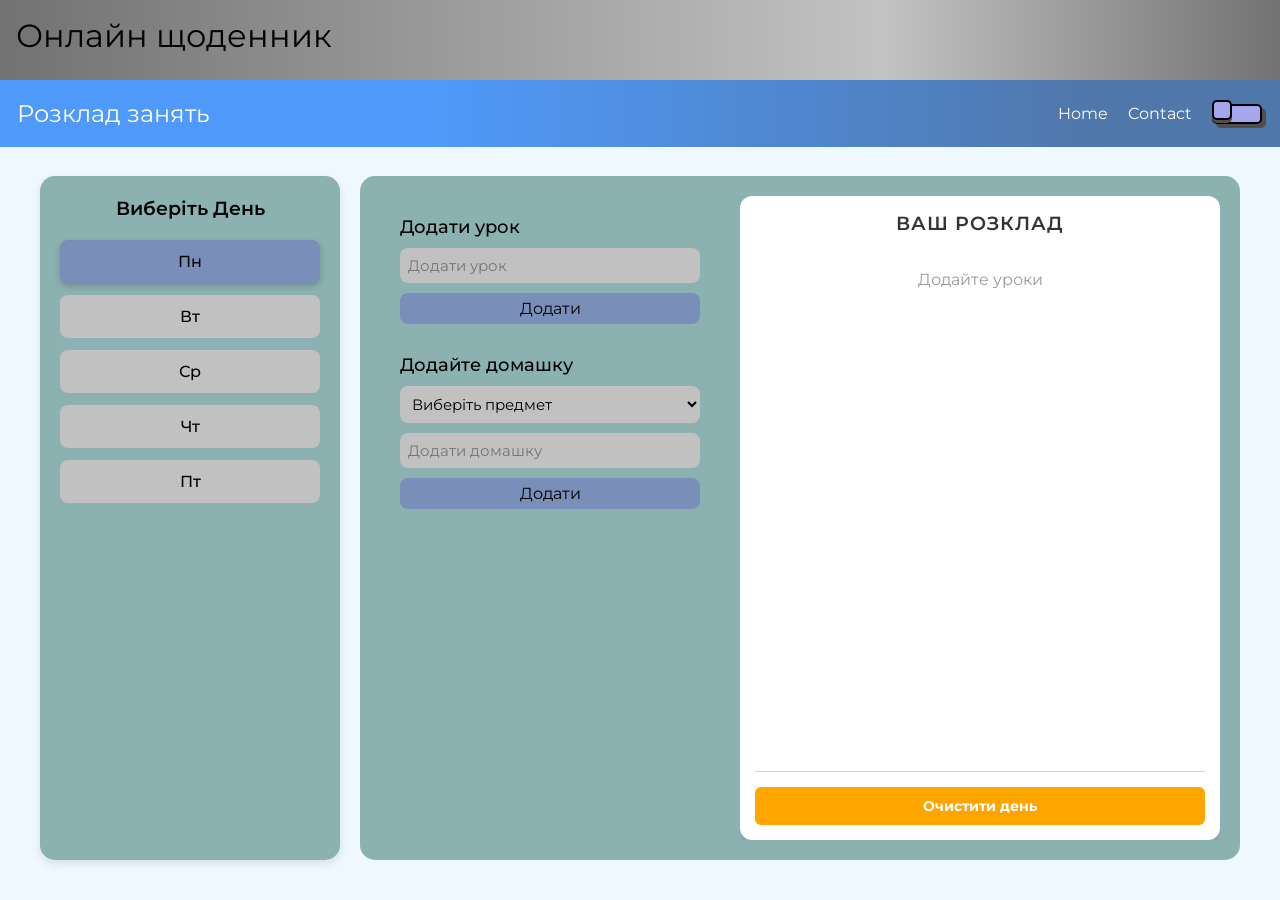
<file: index.html>
<!DOCTYPE html>
<html lang="uk">
    <head>
        <meta charset="UTF-8">
        <title>Online-register</title>
        <link rel="stylesheet" href="https://cdnjs.cloudflare.com/ajax/libs/font-awesome/6.5.2/css/all.min.css">
        <link rel="stylesheet" href="style.css">
    </head>
    <body>
        <header class="header-1">
            <p class="title">Онлайн щоденник</p>
        </header>
        <main>
        <div class="header-2">
            <p class="menu title-2">Розклад занять</p>
            <a href='#' class="menu title-3">Home</a>
            <a href="#" class="menu title-3" id="contacts-link">Contact</a>

            <label class="switch menu title-3">
                <input type="checkbox" class="toggle" id="myToggle">
                <span class="slider"></span>
            </label>

        </div>
        
        <div class="days main">
            <h3>Виберіть День</h3>
            <div class="days-container">
                <button class="day-btn active" data-day="Понеділок">Пн</button>
                <button class="day-btn" data-day="Вівторок">Вт</button>
                <button class="day-btn" data-day="Середа">Ср</button>
                <button class="day-btn" data-day="Четвер">Чт</button>
                <button class="day-btn" data-day="П'ятниця">Пт</button>
            </div>
        </div>

        <div class="workplace main">
            <div class="main-container">
                <div class="add-lesson-container">
                    <p class="text">Додати урок</p>
                    <input type="text" class="name" placeholder="Додати урок">
                    <button class="add-lesson-btn">Додати</button>
                </div>
                <div class="add-homework-container">
                    <p class="text">Додайте домашку</p>
                    <select class="choose-lesson">
                        <option value="example" selected>Виберіть предмет</option>
                    </select>
                    <input type="text" class="name" placeholder="Додати домашку">
                    <button class="add-homework-btn">Додати</button>
                </div>
            </div>
            
            <div class="schedules-wrapper">
                <div class="static-schedule-box">
                    <div class="container">
                        <h1>ВАШ РОЗКЛАД</h1>
                        <div id="static-schedule-list"></div>
                        <div class="schedule-actions">
                            <button class="clear-day-btn" id="clearDayBtn">Очистити день</button>
                        </div>
                    </div>
                </div>
            </div>
        </div>

        <!-- Contacts Modal -->
        <div class="modal-overlay" id="contacts-modal" style="display: none;">
            <div class="contact-modal">
                <header class="modal-header">
                    <h2 class="contact-title">Наші контакти</h2>
                    <span class="close-button" id="close-contacts">&times;</span>
                </header>
                <div class="modal-content">
                    <a href="https:" class="link-for-social">
                        <div class="social-link">
                            <i class="fab fa-instagram social-icon"></i>
                            <span class="social-name">@exemple</span>
                        </div>
                    </a>
                    <a href="https:" class="link-for-social">
                        <div class="social-link">
                            <i class="fab fa-telegram-plane social-icon"></i>
                            <span class="social-name">@exemple</span>
                        </div>
                    </a>
                    <a href="https:" class="link-for-social">
                        <div class="social-link">
                            <i class="fab fa-facebook social-icon"></i>
                            <span class="social-name">@exemple</span>
                        </div>
                    </a>
                    <a href="tel:+380973020069" class="link-for-social">
                        <div class="social-link">
                            <i class="fas fa-phone social-icon"></i>
                            <span class="social-name">Тел.: 098 XXX XX XX</span>
                        </div>
                    </a>
                </div>
            </div>
        </div>

        <!-- Confirm Modal -->
        <div class="modal-overlay" id="confirm-modal" style="display: none;">
            <div class="confirm-modal">
                <p id="confirm-message">Ви впевнені?</p>
                <div class="confirm-buttons">
                    <button class="confirm-btn" id="confirmYes">Так</button>
                    <button class="cancel-btn" id="confirmNo">Ні</button>
                </div>
            </div>
        </div>

        </main>
        <script src="script.js"></script>
    </body>
</html>
</file>
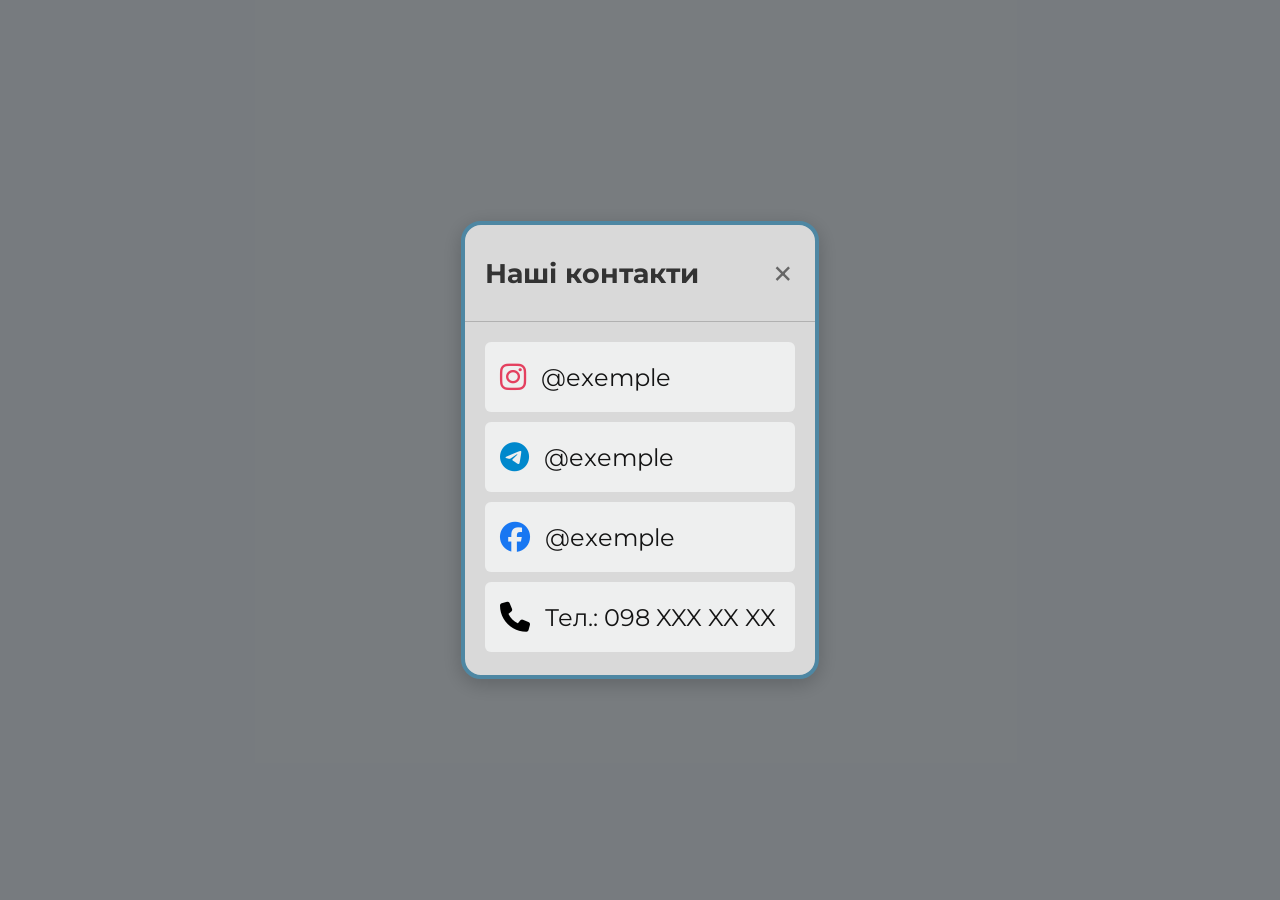
<file: contacts.html>
<!DOCTYPE html>
<html lang="uk">
<head>
    <meta charset="UTF-8">
    <title>Наші Контакти </title>
    <link rel="stylesheet" href="https://cdnjs.cloudflare.com/ajax/libs/font-awesome/6.5.2/css/all.min.css">
    <link rel="stylesheet" href="style.css">

</head>
<body>
    <div class="modal-overlay" id="modalOverlay"> 
        <div class="contact-modal" id="contactModal">
            
            <header class="modal-header">
                <h2 class="contact-title">Наші контакти</h2>
                <span class="close-button" onclick="closeModal()">&times;</span>
            </header>
            <div class="modal-content">
                <a href="https:" class="link-for-social">
                <div class="social-link">
                    <i class="fab fa-instagram social-icon"></i>
                    <span class="social-name">@exemple</span>
                </div>
                </a>
                <a href="https:" class="link-for-social">
                <div class="social-link">
                    <i class="fab fa-telegram-plane social-icon"></i>
                    <span class="social-name">@exemple</span>
                </div>
                </a>
                <a href="https:" class="link-for-social">
                <div class="social-link">
                    <i class="fab fa-facebook social-icon"></i>
                    <span class="social-name">@exemple</span>
                </div>
                </a>
                <a href="tel:+380973020069" class="link-for-social">
                <div class="social-link">
                    <i class="fas fa-phone social-icon"></i>
                    <span class="social-name">Тел.: 098 XXX XX XX</span>
                </div>
                </a>
            </div>
        </div>
    </div>
    <script src="script.js"></script>
</body>
</html>
</file>
<file: style.css>
@import url('https://fonts.googleapis.com/css2?family=Montserrat:ital,wght@0,100..900;1,100..900&display=swap');

*{
    margin: 0;
    padding: 0;
    font-family: 'Montserrat';
}

.header-1{
  width: 100%;
  height: 5em;
  background: linear-gradient(90deg, #727272 0%, #C4C3C3 69.23%, #727272 100%);
}

.days {
    width: 300px;
    position: absolute;
    left: 40px;
    top: 11em;
    bottom: 40px;
    border-radius: 15px;
    background-color: #8CB1B1;
    box-shadow: 0 4px 8px rgba(0, 0, 0, 0.1);
    padding: 20px;
    box-sizing: border-box;
}

.days h3 {
    margin: 0 0 20px 0;
    text-align: center;
    color: #000;
    font-size: 1.2em;
    font-weight: 600;
}

.days-container {
    display: flex;
    flex-direction: column;
    gap: 12px;
}

.day-btn {
    width: 100%;
    padding: 12px;
    background-color: #C1C1C2;
    border: none;
    border-radius: 8px;
    font-size: 16px;
    font-weight: 500;
    cursor: pointer;
    transition: all 0.3s ease;
    color: #000;
}

.day-btn:hover {
    background-color: #A0A0A1;
    transform: translateY(-2px);
    box-shadow: 0 2px 4px rgba(0, 0, 0, 0.2);
}

.day-btn.active {
    background-color: #7A8EBA;
    box-shadow: 0 3px 6px rgba(0, 0, 0, 0.2);
}

body.dark-mode .days {
    background-color: #2d2d2d;
    box-shadow: 0 4px 8px rgba(0, 0, 0, 0.5);
}

body.dark-mode .days h3,
body.dark-mode .schedules-wrapper h3,
body.dark-mode .schedules-wrapper h4 {
    color: #e0e0e0;
}

body.dark-mode .day-btn {
    background-color: #444;
    color: #e0e0e0;
}

body.dark-mode .day-btn:hover {
    background-color: #555;
}

body.dark-mode .day-btn.active {
    background-color: #5A6BA0;
}

.title{
    color: black;
    font-size: 2em;
    padding: 0.5em;
}

.header-2{
  width: 100%;
  height: 4em;
  display: flex;
  align-items: center;
  padding: 0.1em;
  background: linear-gradient(90deg, rgba(0, 107, 248, 0.67) 33.65%, rgba(1, 56, 129, 0.67) 85.1%);
}

.menu{
    color: white;
    margin-right: 20px;
    text-decoration: none;
}

.title-2{
    font-size: 1.5em;
    margin-right: auto;
    margin-left: 15px;
}

.title-3{
    display: flex;
    flex-direction: row;
    align-items: center;
    font-size: 1em;
}

.switch {
    position: relative;
    display: flex;
    flex-direction: column;
    justify-content: center;
    align-items: center;
    gap: 30px;
    width: 50px;
    height: 20px;
}
  
.toggle {
    opacity: 0;
    width: 0;
    height: 0;
}
  
.slider {
    box-sizing: border-box;
    border-radius: 5px;
    border: 2px solid black;
    box-shadow: 4px 4px rgb(81, 77, 77);
    position: absolute;
    cursor: pointer;
    top: 0;
    left: 0;
    right: 0;
    bottom: 0;
    background-color: rgb(166, 166, 239);
    transition: 0.3s;
}
  
.slider:before {
    box-sizing: border-box;
    position: absolute;
    content: "";
    height: 20px;
    width: 20px;
    border: 2px solid black;
    border-radius: 5px;
    left: -2px;
    bottom: 2px;
    background-color: rgb(166, 166, 239);
    box-shadow: 0 3px 0 rgb(81, 77, 77);
    transition: 0.3s;
}
  
.toggle:checked + .slider {
    background-color: rgb(86, 63, 187);
}
  
.toggle:checked + .slider:before {
    transform: translateX(30px); 
 }

body{
    background-color: aliceblue;
}  

.workplace {
    position: absolute;
    left: 360px; 
    top: 11em;
    right: 40px;
    bottom: 40px;
    border-radius: 15px;
    background-color: #8CB1B1;
    display: flex;
    gap: 20px;
    padding: 20px;
    box-sizing: border-box;
    overflow: hidden;
}

.main-container {
    display: flex;
    flex-direction: column;
    gap: 30px;
    padding: 20px;
    flex: 1;
    min-width: 300px;
    overflow-y: auto;
}

.schedules-wrapper {
    display: flex;
    gap: 15px;
    flex: 2; 
    overflow-x: auto;
}

.static-schedule-box {
    flex: 1;
    min-width: 250px;
    height: 100%;
    overflow-y: auto;
}

.static-schedule-box .container {
    background-color: #ffffff; 
    padding: 15px; 
    border-radius: 12px;
    box-shadow: 0 2px 5px rgba(0, 0, 0, 0.1); 
    min-height: 100%;
    box-sizing: border-box;
    display: flex;
    flex-direction: column;
}

.add-lesson-container,
.add-homework-container {
    width: 100%;
}

body.dark-mode {
    background-color: #1a1a1a;
}

body.dark-mode header {
    background: linear-gradient(90deg, #2a2a2a 0%, #3a3a3a 69.23%, #2a2a2a 100%);
}

body.dark-mode .title {
    color: #e0e0e0;
}

body.dark-mode .header-2 {
    background: linear-gradient(90deg, rgba(20, 60, 120, 0.8) 33.65%, rgba(15, 40, 90, 0.8) 85.1%);
}

body.dark-mode .menu {
    color: #e0e0e0;
}

body.dark-mode .workplace {
    background-color: #2d2d2d;
}

body.dark-mode .text {
    color: #e0e0e0;
}

body.dark-mode .name,
body.dark-mode .choose-lesson {
    background-color: #444;
    color: #e0e0e0;
    border: 1px solid #555;
}

body.dark-mode .add-lesson-btn,
body.dark-mode .add-homework-btn {
    background-color: #5A6BA0;
    color: #e0e0e0;
}

body.dark-mode .add-lesson-btn:hover,
body.dark-mode .add-homework-btn:hover {
    background-color: #4a5a90;
}

body.dark-mode .dynamic-schedule-box {
    background-color: #444;
    color: #e0e0e0;
}

body.dark-mode .static-schedule-box .container {
    background-color: #333;
    color: #e0e0e0;
    border: 1px solid #444;
}

body.dark-mode h1 {
    color: #e0e0e0;
}

.text {
    font-size: 18px;
    font-weight: 500;
    color: #000;
    margin-bottom: 10px;
}

.name,
.choose-lesson {
    width: 100%;
    padding: 8px;
    border: none;
    background-color: #C1C1C2;
    font-size: 15px;
    font-family: 'Montserrat', serif;
    margin-bottom: 10px;
    display: block;
    border-radius: 8px;
    transition: transform 0.3s ease;
    box-sizing: border-box;
}

.choose-lesson:hover, 
.name:hover {
  transform: translateY(-2px);
}

.add-lesson-btn,
.add-homework-btn {
    background-color: #7A8EBA;
    color: #000;
    border: none;
    padding: 6px 18px;
    font-size: 16px;
    cursor: pointer;
    border-radius: 8px;
    transition: transform 0.3s ease;
    width: 100%;
}

.add-lesson-btn:hover,
.add-homework-btn:hover {
    background-color: #465499;
}

h1 {
    text-align: center;
    color: #333;
    margin-bottom: 15px;
    font-size: 1.2em;
    letter-spacing: 1px;
    font-weight: 600;
}

.task-item {
    display: flex;
    justify-content: space-between;
    align-items: center;
    padding: 8px 0; 
    border-bottom: 1px solid #d0d0d0;
    font-size: 0.9em;
    color: #333;
}

.task-item:last-child {
    border-bottom: none;
}

.task-item.homework-item {
    padding-left: 30px;
    background-color: rgba(0,0,0,0.03);
    font-size: 0.85em;
}

body.dark-mode .task-item.homework-item {
    background-color: rgba(255,255,255,0.05);
}

.task-actions {
    display: flex;
    gap: 5px;
    align-items: center;
    flex-shrink: 0;
}

.delete-btn {
    background-color: #ff6b6b;
    color: white;
    border: none;
    border-radius: 4px;
    padding: 4px 8px;
    cursor: pointer;
    font-size: 14px;
    font-weight: bold;
    transition: background 0.3s;
    flex-shrink: 0;
}

.delete-btn:hover {
    background-color: #ff5252;
}

body.dark-mode .delete-btn {
    background-color: #ff6b6b;
}

body.dark-mode .delete-btn:hover {
    background-color: #ff5252;
}

.homework-delete-btn {
    background-color: #ff9999;
    font-size: 12px;
    padding: 3px 6px;
}

.homework-delete-btn:hover {
    background-color: #ff7777;
}

.schedule-actions {
    display: flex;
    gap: 10px;
    margin-top: auto;
    padding-top: 15px;
    border-top: 1px solid #d0d0d0;
}

body.dark-mode .schedule-actions {
    border-top-color: #555;
}

.clear-day-btn {
    flex: 1;
    padding: 10px;
    background-color: #ffa500;
    color: white;
    border: none;
    border-radius: 6px;
    cursor: pointer;
    font-size: 14px;
    font-weight: bold;
    transition: background 0.3s;
}

.clear-day-btn:hover {
    background-color: #ff8c00;
}

body.dark-mode .clear-day-btn {
    background-color: #ffa500;
}

body.dark-mode .clear-day-btn:hover {
    background-color: #ff8c00;
}

.confirm-modal {
    background-color: #ffffff;
    border-radius: 12px;
    padding: 30px;
    box-shadow: 0 5px 20px rgba(0, 0, 0, 0.3);
    text-align: center;
    min-width: 300px;
    border: 2px solid #4E87A3;
}

body.dark-mode .confirm-modal {
    background-color: #2d2d2d;
    border-color: #143c78;
    color: #e0e0e0;
}

#confirm-message {
    font-size: 1.2em;
    margin-bottom: 20px;
    color: #333;
    font-weight: 500;
}

body.dark-mode #confirm-message {
    color: #e0e0e0;
}

.confirm-buttons {
    display: flex;
    gap: 10px;
    justify-content: center;
}

.confirm-btn,
.cancel-btn {
    padding: 10px 20px;
    border: none;
    border-radius: 6px;
    cursor: pointer;
    font-size: 14px;
    font-weight: bold;
    transition: all 0.3s;
    min-width: 80px;
}

.confirm-btn {
    background-color: #4CAF50;
    color: white;
}

.confirm-btn:hover {
    background-color: #45a049;
    transform: translateY(-2px);
}

.cancel-btn {
    background-color: #f44336;
    color: white;
}

.cancel-btn:hover {
    background-color: #da190b;
    transform: translateY(-2px);
}

body.dark-mode .task-item {
    color: #e0e0e0;
    border-bottom: 1px solid #555;
}

.task-name {
    flex-grow: 1;
    margin-right: 10px;
    word-break: break-word;
}
.checkbox-wrapper {
    position: relative;
    width: 30px;
    height: 30px;
    flex-shrink: 0;
}

.task-checkbox {
    position: absolute;
    opacity: 0;
    cursor: pointer;
    height: 0;
    width: 0;
}

.star-label {
    display: flex;
    justify-content: center;
    align-items: center;
    width: 100%;
    height: 100%;
    background-color: #f0f0f0;
    border: 1px solid #ccc;
    border-radius: 4px;
    cursor: pointer;
    font-size: 16px;
    color: #aaa;
    transition: all 0.2s;
}

.star-label:hover {
    background-color: #e0e0e0;
}

.task-checkbox:checked + .star-label {
    background-color: #fff;
    border-color: #ffc107;
    color: #ffc107;
}

body.dark-mode .star-label {
    background-color: #444;
    border-color: #555;
    color: #888;
}

body.dark-mode .task-checkbox:checked + .star-label {
    background-color: #444;
    border-color: #ffc107;
    color: #ffc107;
}

.task-item.completed .task-name {
    text-decoration: line-through;
    color: #888;
}

body.dark-mode .task-item.completed .task-name {
    color: #777;
}

.dynamic-schedule-box p {
    padding: 5px 0;
    cursor: pointer;
    position: relative;
}

.dynamic-schedule-box p:hover::after {
    content: " (видалити)";
    color: #999;
    font-size: 0.8em;
    font-weight: normal;
}

.social-link {
    display: flex;
    align-items: center;
    padding: 20px 15px;
    margin-bottom: 10px;
    background-color: #f8f9fab0; 
    border-radius: 6px;
    transition: background-color 0.3s;
    cursor: pointer;
}

.link-for-social{
    text-decoration: none;
    color: inherit;
}

.social-link:hover {
    background-color: #ffffff;
}

.social-icon {
    font-size: 30px;
    margin-right: 15px;
    min-width: 10px;
}

.fa-instagram { color: #E4405F; }
.fa-facebook { color: #1877F2; }
.fa-telegram-plane { color: #0088CC; }
.fa-phone {color: #000000;}

.social-name {
    font-size: 1.5rem;
    color: #141414;
}


.action-button {
    padding: 8px 15px;
    background-color: #007bff;
    color: white;
    border: none;
    border-radius: 4px;
    cursor: pointer;
    font-weight: 600;
}

body.dark-mode .social-link {
    background-color: #505050;
    color: #e0e0e0;
}

body.dark-mode .social-link:hover {
    background-color: #666;
}

body.dark-mode .social-name {
    color: #e0e0e0;
}

body.dark-mode .fa-instagram { color: #ff8787; }
body.dark-mode .fa-facebook { color: #7dc1e0; }
body.dark-mode .fa-telegram-plane { color: #84e6ff; }
body.dark-mode .fa-phone { color: #d7f0c6; }


/* Contacts Modal Styles */
.modal-overlay {
    position: fixed;
    top: 0;
    left: 0;
    width: 100%;
    height: 100%;
    background-color: rgba(0, 0, 0, 0.5);
    display: flex;
    justify-content: center;
    align-items: center;
    z-index: 1000;
}

.contact-modal {
    width: 350px;
    height: 450px;
    background-color: #D9D9D9;
    border-radius: 20px;
    box-shadow: 0 5px 20px rgba(0, 0, 0, 0.2);
    overflow: hidden;
    display: flex;
    flex-direction: column;
    border: 4px solid #4E87A3;
}

.modal-header {
    display: flex;
    justify-content: space-between;
    align-items: center;
    padding: 23px 20px;
    border-bottom: 1px solid #b1b1b1;
}

.contact-title {
    color: #333;
    font-size: 1.7rem;
    margin: 0;
    display: flex;
    justify-content: center;
}

.close-button {
    font-size: 41px;
    color: #666;
    cursor: pointer;
    background: none;
    border: none;
}

.close-button:hover {
    color: #333;
}

.modal-content {
    padding: 20px;
    flex-grow: 1;
}

.social-link {
    display: flex;
    align-items: center;
    padding: 20px 15px;
    margin-bottom: 10px;
    background-color: #f8f9fab0;
    border-radius: 6px;
    transition: background-color 0.3s;
    cursor: pointer;
}

.link-for-social{
    text-decoration: none;
    color: inherit;
}

.social-link:hover {
    background-color: #ffffff;
}

.social-icon {
    font-size: 30px;
    margin-right: 15px;
    min-width: 10px;
}

.fa-instagram { color: #E4405F; }
.fa-facebook { color: #1877F2; }
.fa-telegram-plane { color: #0088CC; }
.fa-phone {color: #000000;}

.social-name {
    font-size: 1.5rem;
    color: #141414;
}

.action-button {
    padding: 8px 15px;
    background-color: #007bff;
    color: white;
    border: none;
    border-radius: 4px;
    cursor: pointer;
    font-weight: 600;
}

/* Contact Modal Dark Mode Styles */
body.dark-mode .modal-overlay {
    background-color: rgba(0, 0, 0, 0.7);
}

body.dark-mode .contact-modal {
    background-color: #2d2d2d;
    border: 4px solid #143c78;
    box-shadow: 0 5px 20px rgba(87, 87, 87, 0.2);
}

body.dark-mode .modal-header {
    border-bottom: 1px solid #535353;
}

body.dark-mode .contact-title {
    color: #e0e0e0;
}

body.dark-mode .close-button {
    color: #b1b1b1;
}

body.dark-mode .close-button:hover {
    color: #e0e0e0;
}

body.dark-mode .social-link {
    background-color: #505050;
    color: #e0e0e0;
}

body.dark-mode .social-link:hover {
    background-color: #666;
}

body.dark-mode .social-name {
    color: #e0e0e0;
}

body.dark-mode .fa-instagram { color: #ff8787; }
body.dark-mode .fa-facebook { color: #7dc1e0; }
body.dark-mode .fa-telegram-plane { color: #84e6ff; }
body.dark-mode .fa-phone { color: #d7f0c6; }
</file>
